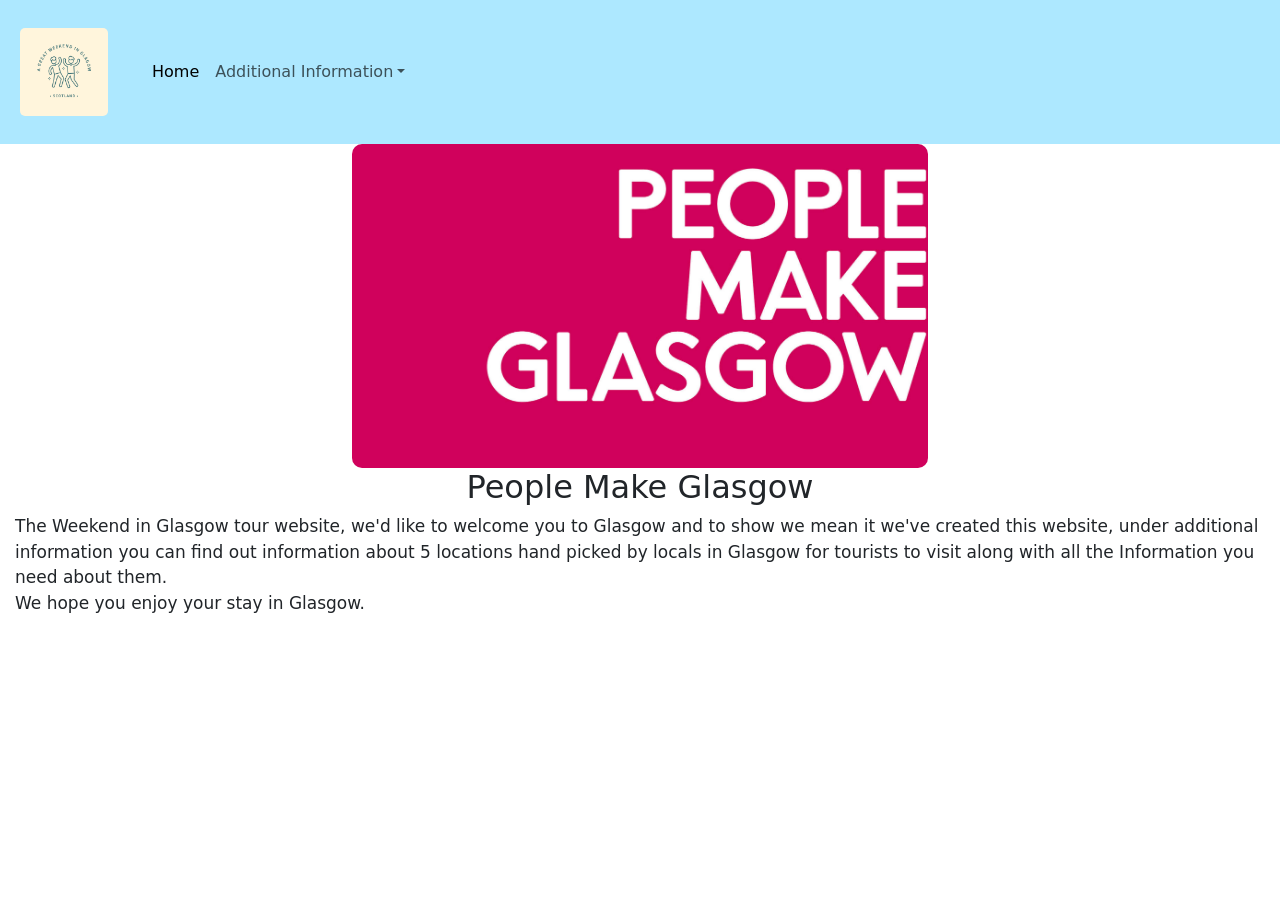
<file: index.html>
<!doctype html>
<html lang="en">
    <head>
        <title>Parks & Venues: Great Weekend in Glasgow</title>
        <!-- Required meta tags -->
        <meta charset="utf-8" />
        <meta
            name="viewport"
            content="width=device-width, initial-scale=1, shrink-to-fit=no"
        />

        <!-- Bootstrap CSS v5.2.1 -->
        <link
            href="https://cdn.jsdelivr.net/npm/bootstrap@5.3.2/dist/css/bootstrap.min.css"
            rel="stylesheet"
            integrity="sha384-T3c6CoIi6uLrA9TneNEoa7RxnatzjcDSCmG1MXxSR1GAsXEV/Dwwykc2MPK8M2HN"
            crossorigin="anonymous"
        />
        <link
            href="css/style.css"
            rel="stylesheet"
            crossorigin="anonymous">
        
    </head>

    <body>
        <header>
           <nav
            class="navbar navbar-expand-md navbar-light"
            style="
                background-color: rgb(173, 232, 260)
            "
           >
           <img src="images/Design_3.png" class="navbar-brand" alt="Two people high fiving with the text 'A great weekend in Glasgow'">
            <button
                class="navbar-toggler d-lg-none"
                type="button"
                data-bs-toggle="collapse"
                data-bs-target="#collapsibleNavId"
                aria-controls="collapsibleNavId"
                aria-expanded="false"
                aria-label="Toggle navigation"
            ></button>
            <div class="collapse navbar-collapse" id="collapsibleNavId">
                <ul class="navbar-nav me-auto mt-2 mt-lg-0">
                    <li class="nav-item">
                        <a class="nav-link active" href="index.html" aria-current="page"
                            >Home <span class="visually-hidden">(current)</span></a
                        >
                    </li>
                    <li class="nav-item dropdown">
                        <a
                            class="nav-link dropdown-toggle"
                            href="#"
                            id="dropdownId"
                            data-bs-toggle="dropdown"
                            aria-haspopup="true"
                            aria-expanded="false"
                            >Additional Information</a
                        >
                        <div class="dropdown-menu" aria-labelledby="dropdownId">
                            <a class="dropdown-item" href="parks.html">Parks</a>
                            <a class="dropdown-item" href="gallery.html">Gallery</a>
                            <a class="dropdown-item" href="about.html">About</a>
                        </div>
                    </li>
                </ul>
            </div>
           </nav>
           
        </header>
        <main>
            <img src="images/peoplemakeglasgow.jpg" class="body-image-index" alt="'People make Glasgow' in big white text on a pink background">

            <h3 class="title-index">People Make Glasgow</h3>
            <p class="body-text-index">The Weekend in Glasgow tour website, we'd like to welcome you to Glasgow and to show we mean it we've created this website, under additional information you can find out information about 5 locations hand picked by locals in Glasgow for tourists to visit along with all the Information you need about them. <br>We hope you enjoy your stay in Glasgow.<br></p>
        </main>
        <!-- Bootstrap JavaScript Libraries -->
        <script
            src="https://cdn.jsdelivr.net/npm/@popperjs/core@2.11.8/dist/umd/popper.min.js"
            integrity="sha384-I7E8VVD/ismYTF4hNIPjVp/Zjvgyol6VFvRkX/vR+Vc4jQkC+hVqc2pM8ODewa9r"
            crossorigin="anonymous"
        ></script>

        <script
            src="https://cdn.jsdelivr.net/npm/bootstrap@5.3.2/dist/js/bootstrap.min.js"
            integrity="sha384-BBtl+eGJRgqQAUMxJ7pMwbEyER4l1g+O15P+16Ep7Q9Q+zqX6gSbd85u4mG4QzX+"
            crossorigin="anonymous"
        ></script>
    </body>
</html>
</file>
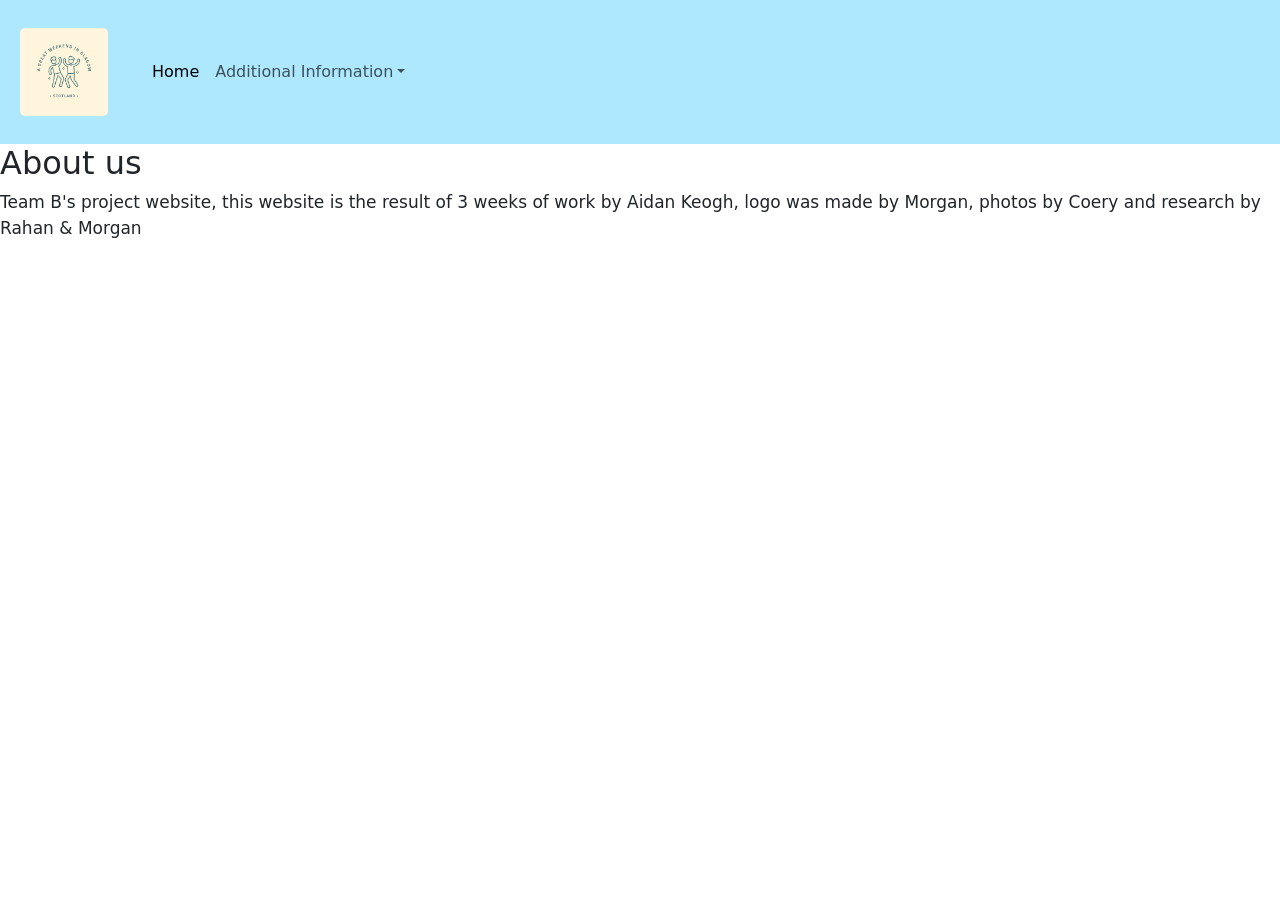
<file: about.html>
<!doctype html>
<html lang="en">
    <head>
        <title>Parks & Venues: Great Weekend in Glasgow</title>
        <!-- Required meta tags -->
        <meta charset="utf-8" />
        <meta
            name="viewport"
            content="width=device-width, initial-scale=1, shrink-to-fit=no"
        />

        <!-- Bootstrap CSS v5.2.1 -->
        <link
            href="https://cdn.jsdelivr.net/npm/bootstrap@5.3.2/dist/css/bootstrap.min.css"
            rel="stylesheet"
            integrity="sha384-T3c6CoIi6uLrA9TneNEoa7RxnatzjcDSCmG1MXxSR1GAsXEV/Dwwykc2MPK8M2HN"
            crossorigin="anonymous"
        />
        <link
            href="css/style.css"
            rel="stylesheet"
            crossorigin="anonymous">
        
    </head>

    <body>
        <header>
           <nav
            class="navbar navbar-expand-md navbar-light"
            style="background-color: rgb(173, 232, 260)">
            <img src="images/Design_3.png" class="navbar-brand" alt="Two people high fiving with the text 'A great weekend in Glasgow'">
            <button
                class="navbar-toggler d-lg-none"
                type="button"
                data-bs-toggle="collapse"
                data-bs-target="#collapsibleNavId"
                aria-controls="collapsibleNavId"
                aria-expanded="false"
                aria-label="Toggle navigation"
            ></button>
            <div class="collapse navbar-collapse" id="collapsibleNavId">
                <ul class="navbar-nav me-auto mt-2 mt-lg-0">
                    <li class="nav-item">
                        <a class="nav-link active" href="index.html" aria-current="page"
                            >Home <span class="visually-hidden">(current)</span></a
                        >
                    </li>
                    <li class="nav-item dropdown">
                        <a
                            class="nav-link dropdown-toggle"
                            href="#"
                            id="dropdownId"
                            data-bs-toggle="dropdown"
                            aria-haspopup="true"
                            aria-expanded="false"
                            >Additional Information</a>
                        <div class="dropdown-menu" aria-labelledby="dropdownId">
                            <a class="dropdown-item" href="parks.html">Parks</a>
                            <a class="dropdown-item" href="gallery.html">Gallery</a>
                            <a class="dropdown-item" href="about.html">About</a>
                        </div>
                    </li>
                </ul>
            </div>
           </nav>
           
        </header>
        <main>
            <h2 class="about-title">About us</h2>
            <p class="about-text">Team B's project website, this website is the result of 3 weeks of work by Aidan Keogh, logo was made by Morgan, photos by Coery and research by Rahan & Morgan</p>
        </main>
        <!-- Bootstrap JavaScript Libraries -->
        <script
            src="https://cdn.jsdelivr.net/npm/@popperjs/core@2.11.8/dist/umd/popper.min.js"
            integrity="sha384-I7E8VVD/ismYTF4hNIPjVp/Zjvgyol6VFvRkX/vR+Vc4jQkC+hVqc2pM8ODewa9r"
            crossorigin="anonymous"
        ></script>

        <script
            src="https://cdn.jsdelivr.net/npm/bootstrap@5.3.2/dist/js/bootstrap.min.js"
            integrity="sha384-BBtl+eGJRgqQAUMxJ7pMwbEyER4l1g+O15P+16Ep7Q9Q+zqX6gSbd85u4mG4QzX+"
            crossorigin="anonymous"
        ></script>
    </body>
</html>
</file>
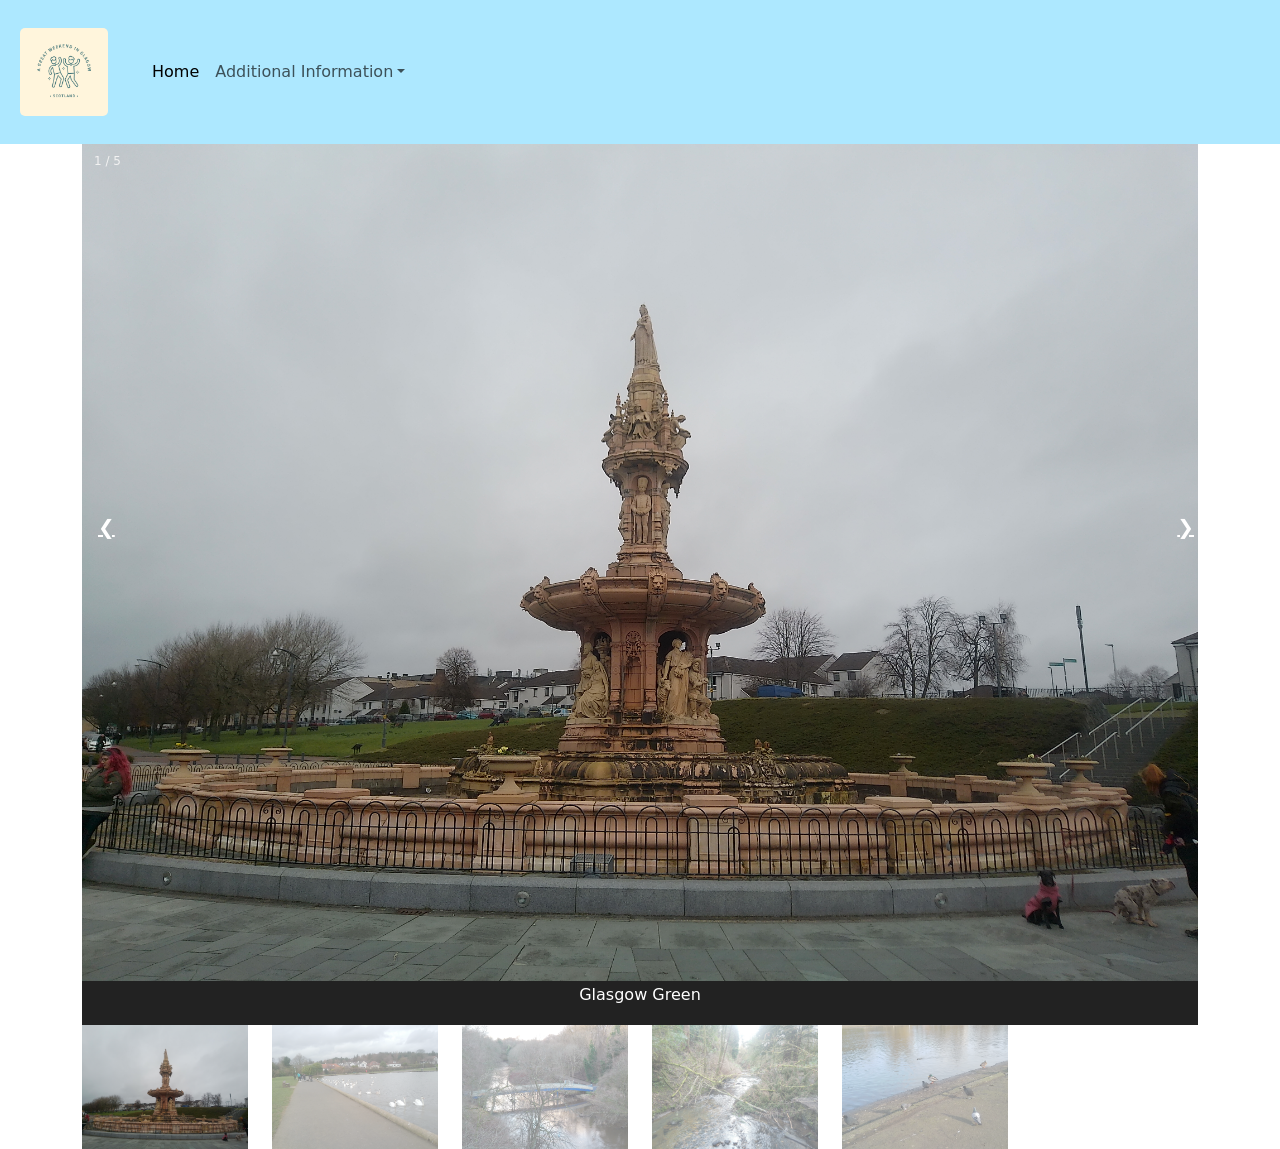
<file: gallery.html>
<!doctype html>
<html lang="en">
    <head>
        <title>Parks & Venues: Great Weekend in Glasgow</title>
        <!-- Required meta tags -->
        <meta charset="utf-8" />
        <meta
            name="viewport"
            content="width=device-width, initial-scale=1, shrink-to-fit=no"
        />

        <!-- Bootstrap CSS v5.2.1 -->
        <link
            href="https://cdn.jsdelivr.net/npm/bootstrap@5.3.2/dist/css/bootstrap.min.css"
            rel="stylesheet"
            integrity="sha384-T3c6CoIi6uLrA9TneNEoa7RxnatzjcDSCmG1MXxSR1GAsXEV/Dwwykc2MPK8M2HN"
            crossorigin="anonymous"
        />
        <link
            href="css/style.css"
            rel="stylesheet"
            crossorigin="anonymous">
        
    </head>

    <body>
        <header>
           <nav
            class="navbar navbar-expand-md navbar-light"
            style="
                background-color: rgb(173, 232, 260)
            "
           >
           <img src="images/Design_3.png" class="navbar-brand" alt="Two people high fiving with the text 'A great weekend in Glasgow'">
            <button
                class="navbar-toggler d-lg-none"
                type="button"
                data-bs-toggle="collapse"
                data-bs-target="#collapsibleNavId"
                aria-controls="collapsibleNavId"
                aria-expanded="false"
                aria-label="Toggle navigation"
            ></button>
            <div class="collapse navbar-collapse" id="collapsibleNavId">
                <ul class="navbar-nav me-auto mt-2 mt-lg-0">
                    <li class="nav-item">
                        <a class="nav-link active" href="index.html" aria-current="page"
                            >Home <span class="visually-hidden">(current)</span></a
                        >
                    </li>
                    <li class="nav-item dropdown">
                        <a
                            class="nav-link dropdown-toggle"
                            href="#"
                            id="dropdownId"
                            data-bs-toggle="dropdown"
                            aria-haspopup="true"
                            aria-expanded="false"
                            >Additional Information</a
                        >
                        <div class="dropdown-menu" aria-labelledby="dropdownId">
                            <a class="dropdown-item" href="parks.html">Parks</a>
                            <a class="dropdown-item" href="gallery.html">Gallery</a>
                            <a class="dropdown-item" href="about.html">About</a>
                        </div>
                    </li>
                </ul>
            </div>
           </nav>
           
        </header>
        <main>
            <!-- Container for the image gallery -->
<div class="container">

    <!-- Full-width images with number text -->
    <div class="mySlides">
      <div class="numbertext">1 / 5</div>
        <img src="images/Glasgowgreen2.JPG" style="width:100%" alt="Picture of Glasgow Green Park with a big Fountain on a cloudy day">
    </div>
  
    <div class="mySlides">
      <div class="numbertext">2 / 5</div>
        <img src="images/Barshaw2.JPG" style="width:100%" alt="Image of Barshaw park with a bunch of geese in a lake on a cloudy day">
    </div>
  
    <div class="mySlides">
      <div class="numbertext">3 / 5</div>
        <img src="images/BotanicGarden2.JPG" style="width:100%" alt="Picture of Glasgow Botanic Gardens, there is a bridge going over a running river.">
    </div>
  
    <div class="mySlides">
      <div class="numbertext">4 / 5</div>
        <img src="images/Rouken2.JPG" style="width:100%" alt="Picture of Rouken Glen on a nature path with a River running down hill.">
    </div>
  
    <div class="mySlides">
      <div class="numbertext">5 / 5</div>
        <img src="images/Victoria2.JPG" style="width:100%" alt="Picture of Victoria Park, there are Pidgeons and Ducks next to a Lake.">
    </div>
  
    <!-- Next and previous buttons -->
    <a class="prev" onclick="plusSlides(-1)">&#10094;</a>
    <a class="next" onclick="plusSlides(1)">&#10095;</a>
  
    <!-- Image text -->
    <div class="caption-container">
      <p id="caption"></p>
    </div>
  
    <!-- Thumbnail images -->
    <div class="row">
      <div class="column">
        <img class="demo cursor" src="images/Glasgowgreen2.JPG" style="width:100%" onclick="currentSlide(1)" alt="Glasgow Green">
      </div>
      <div class="column">
        <img class="demo cursor" src="images/Barshaw2.JPG" style="width:100%" onclick="currentSlide(2)" alt="Barshaw Park">
      </div>
      <div class="column">
        <img class="demo cursor" src="images/BotanicGarden2.JPG" style="width:100%" onclick="currentSlide(3)" alt="Glasgow Botanic Gardens">
      </div>
      <div class="column">
        <img class="demo cursor" src="images/Rouken2.JPG" style="width:100%" onclick="currentSlide(4)" alt="Rouken Glen">
      </div>
      <div class="column">
        <img class="demo cursor" src="images/Victoria2.JPG" style="width:100%" onclick="currentSlide(5)" alt="Victoria Park">
      </div>
    </div>
  </div>
        </main>
        <!-- Bootstrap JavaScript Libraries -->
        <script
            src="https://cdn.jsdelivr.net/npm/@popperjs/core@2.11.8/dist/umd/popper.min.js"
            integrity="sha384-I7E8VVD/ismYTF4hNIPjVp/Zjvgyol6VFvRkX/vR+Vc4jQkC+hVqc2pM8ODewa9r"
            crossorigin="anonymous"
        ></script>

        <script
            src="https://cdn.jsdelivr.net/npm/bootstrap@5.3.2/dist/js/bootstrap.min.js"
            integrity="sha384-BBtl+eGJRgqQAUMxJ7pMwbEyER4l1g+O15P+16Ep7Q9Q+zqX6gSbd85u4mG4QzX+"
            crossorigin="anonymous"
        ></script>
    </body>
    <script>
        let slideIndex = 1;
        showSlides(slideIndex);
        
        // Next/previous controls
        function plusSlides(n) {
          showSlides(slideIndex += n);
        }
        
        // Thumbnail image controls
        function currentSlide(n) {
          showSlides(slideIndex = n);
        }
        
        function showSlides(n) {
          let i; 
          let slides = document.getElementsByClassName("mySlides");
          let dots = document.getElementsByClassName("demo");
          let captionText = document.getElementById("caption");
          if (n > slides.length) {slideIndex = 1}
          if (n < 1) {slideIndex = slides.length}
          for (i = 0; i < slides.length; i++) {
            slides[i].style.display = "none";
          }
          for (i = 0; i < dots.length; i++) {
            dots[i].className = dots[i].className.replace(" active", "");
          }
          slides[slideIndex-1].style.display = "block";
          dots[slideIndex-1].className += " active";
          captionText.innerHTML = dots[slideIndex-1].alt;
        }</script> 
</html>
</file>
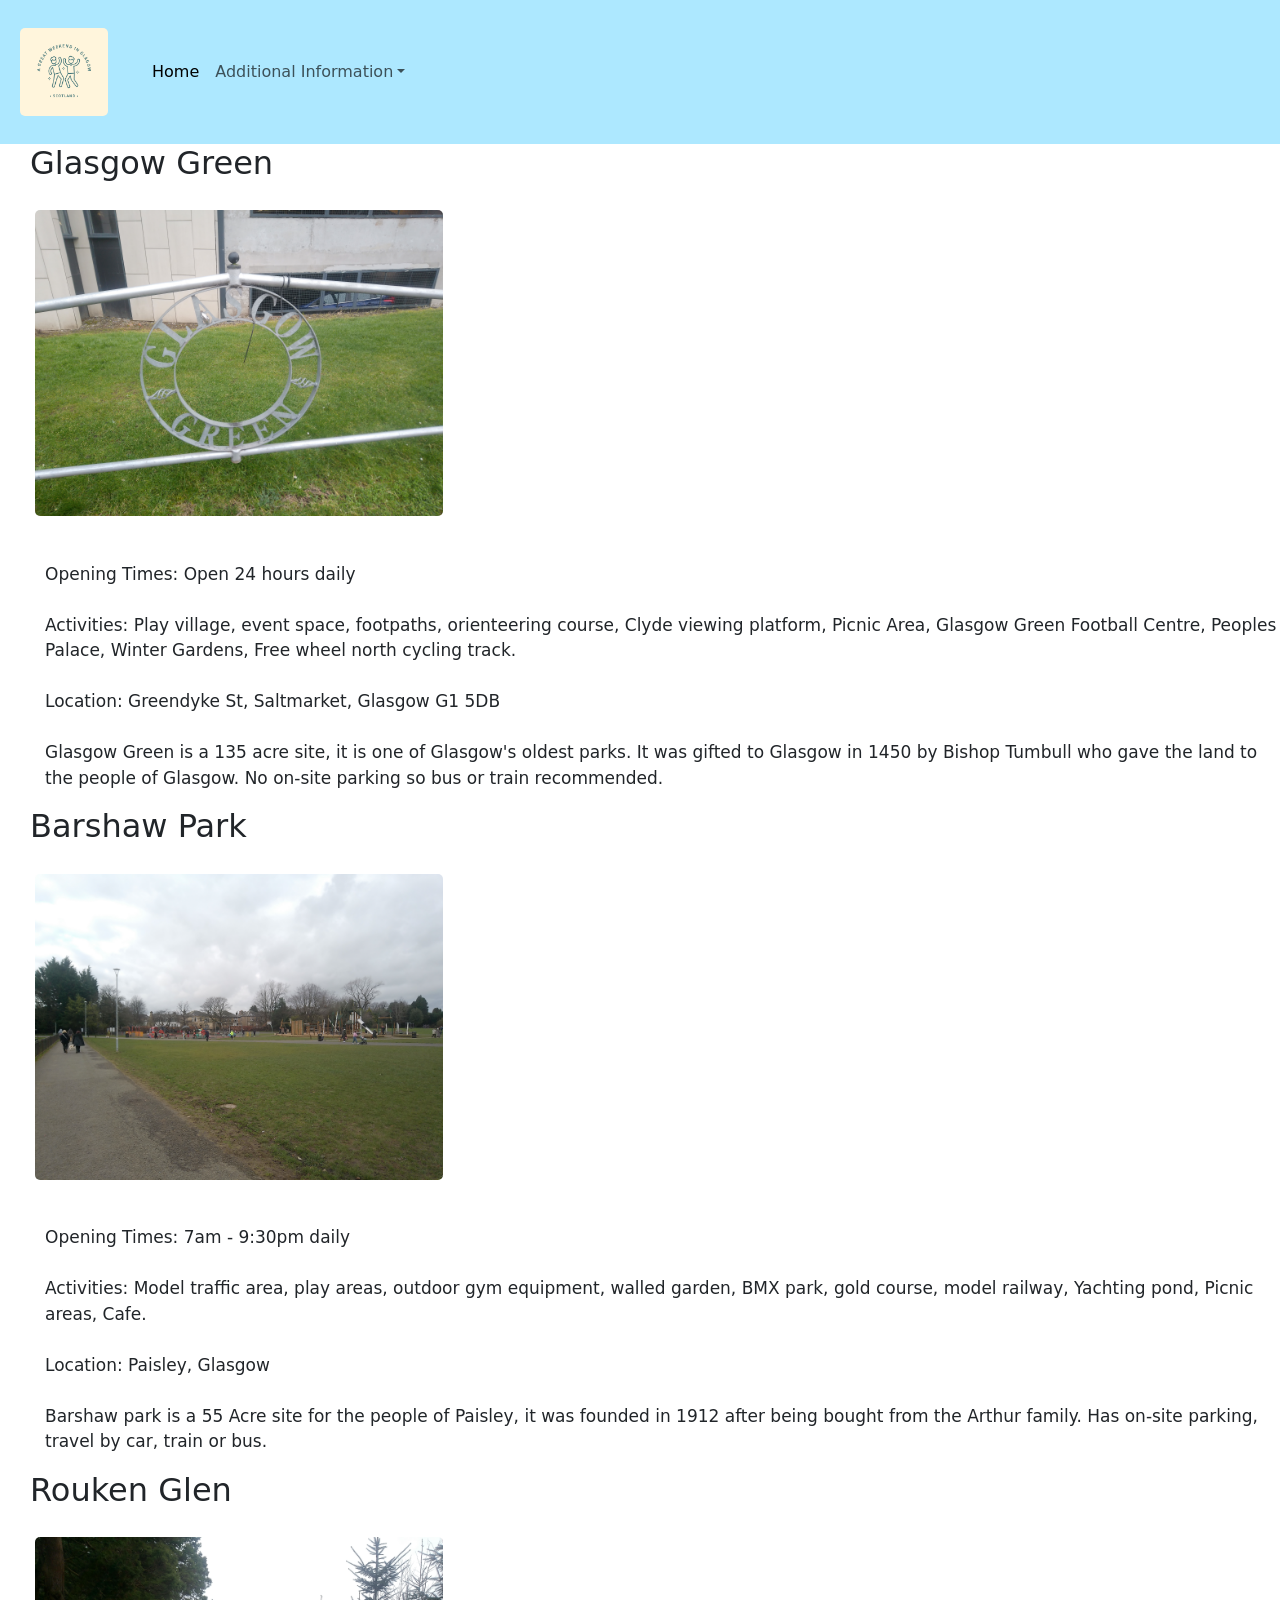
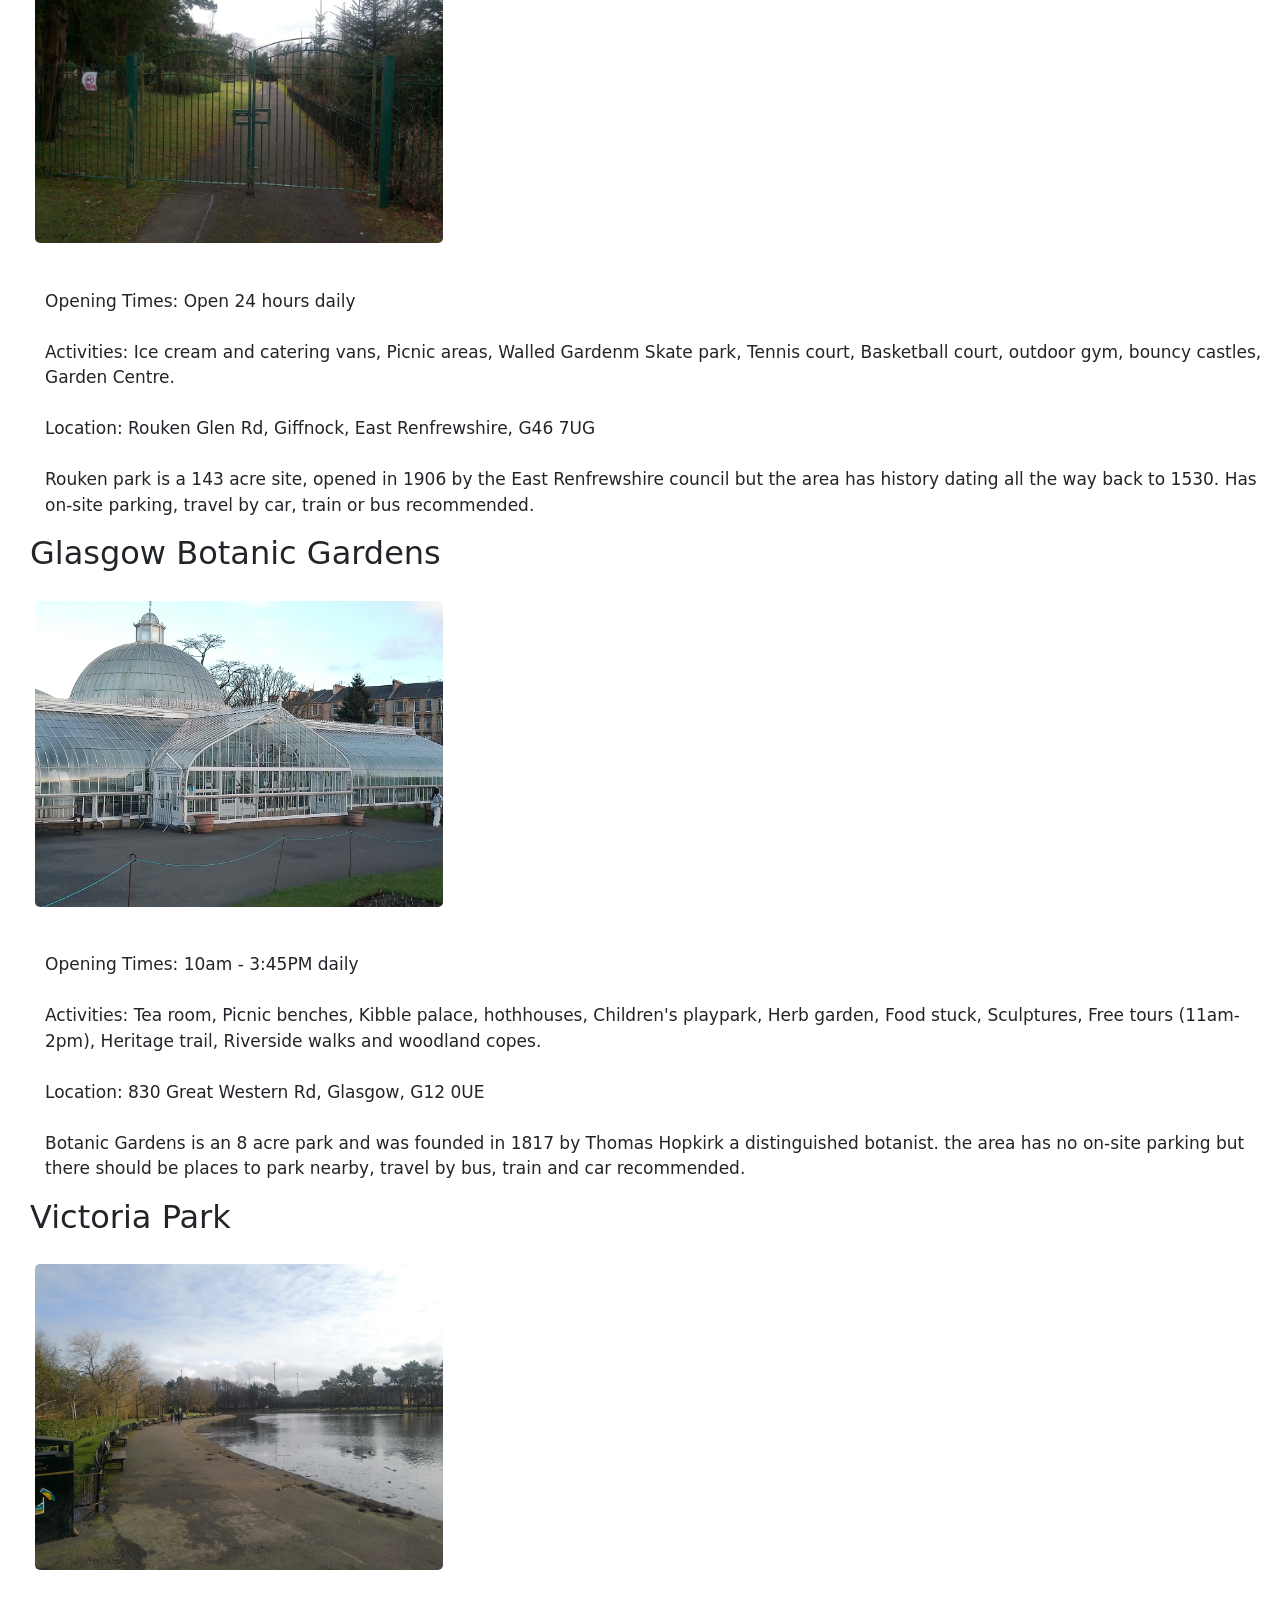
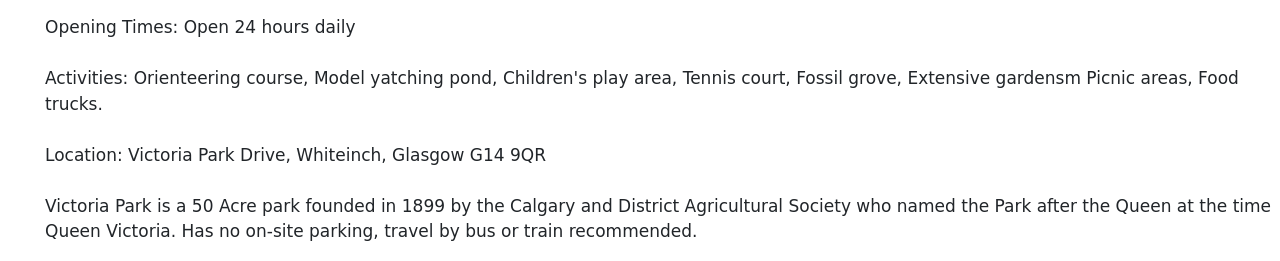
<file: parks.html>
<!doctype html>
<html lang="en">
    <head>
        <title>Parks & Venues: Great Weekend in Glasgow</title>
        <!-- Required meta tags -->
        <meta charset="utf-8" />
        <meta
            name="viewport"
            content="width=device-width, initial-scale=1, shrink-to-fit=no"
        />

        <!-- Bootstrap CSS v5.2.1 -->
        <link
            href="https://cdn.jsdelivr.net/npm/bootstrap@5.3.2/dist/css/bootstrap.min.css"
            rel="stylesheet"
            integrity="sha384-T3c6CoIi6uLrA9TneNEoa7RxnatzjcDSCmG1MXxSR1GAsXEV/Dwwykc2MPK8M2HN"
            crossorigin="anonymous"
        />
        <link
            href="css/style.css"
            rel="stylesheet"
            crossorigin="anonymous">
        
    </head>

    <body>
        <header>
           <nav
            class="navbar navbar-expand-md navbar-light"
            style="
                background-color: rgb(173, 232, 260)
            "
           >
           <img src="images/Design_3.png" class="navbar-brand" alt="Two people high fiving with the text 'A great weekend in Glasgow'">
            <button
                class="navbar-toggler d-lg-none"
                type="button"
                data-bs-toggle="collapse"
                data-bs-target="#collapsibleNavId"
                aria-controls="collapsibleNavId"
                aria-expanded="false"
                aria-label="Toggle navigation"
            ></button>
            <div class="collapse navbar-collapse" id="collapsibleNavId">
                <ul class="navbar-nav me-auto mt-2 mt-lg-0">
                    <li class="nav-item">
                        <a class="nav-link active" href="index.html" aria-current="page"
                            >Home <span class="visually-hidden">(current)</span></a
                        >
                    </li>
                    <li class="nav-item dropdown">
                        <a
                            class="nav-link dropdown-toggle"
                            href="#"
                            id="dropdownId"
                            data-bs-toggle="dropdown"
                            aria-haspopup="true"
                            aria-expanded="false"
                            >Additional Information</a
                        >
                        <div class="dropdown-menu" aria-labelledby="dropdownId">
                            <a class="dropdown-item" href="parks.html">Parks</a>
                            <a class="dropdown-item" href="gallery.html">Gallery</a>
                            <a class="dropdown-item" href="about.html">About</a>
                        </div>
                    </li>
                </ul>
            </div>
           </nav>
           
        </header>
        <main> 
            <h3 class="parkname-title">Glasgow Green</h3>
            <img src="images/GlasgowGreen1.JPG" class="park-pic">
            <p class="parkname-blurb"><br>Opening Times: Open 24 hours daily<br> <br>Activities: Play village, event space, footpaths, orienteering course, Clyde viewing platform, Picnic Area, Glasgow Green Football Centre, Peoples Palace, Winter Gardens, Free wheel north cycling track.<br> <br>Location: Greendyke St, Saltmarket, Glasgow G1 5DB<br> <br>Glasgow Green is a 135 acre site, it is one of Glasgow's oldest parks. It was gifted to Glasgow in 1450 by Bishop Tumbull who gave the land to the people of Glasgow. No on-site parking so bus or train recommended.<br></p>
            <h3 class="parkname-title">Barshaw Park</h3>
            <img src="images/Barshaw1.JPG" class="park-pic">
            <p class="parkname-blurb"><br>Opening Times: 7am - 9:30pm daily<br> <br>Activities: Model traffic area, play areas, outdoor gym equipment, walled garden, BMX park, gold course, model railway, Yachting pond, Picnic areas, Cafe.<br> <br>Location: Paisley, Glasgow<br> <br>Barshaw park is a 55 Acre site for the people of Paisley, it was founded in 1912 after being bought from the Arthur family. Has on-site parking, travel by car, train or bus.<br></p>
            <h3 class="parkname-title">Rouken Glen</h3>
            <img src="images/Rouken1.JPG" class="park-pic">
            <p class="parkname-blurb"><br>Opening Times: Open 24 hours daily<br> <br>Activities: Ice cream and catering vans, Picnic areas, Walled Gardenm Skate park, Tennis court, Basketball court, outdoor gym, bouncy castles, Garden Centre.<br> <br>Location: Rouken Glen Rd, Giffnock, East Renfrewshire, G46 7UG<br> <br>Rouken park is a 143 acre site, opened in 1906 by the East Renfrewshire council but the area has history dating all the way back to 1530. Has on-site parking, travel by car, train or bus recommended.<br></p>
            <h3 class="parkname-title">Glasgow Botanic Gardens</h3>
            <img src="images/BotanicGarden1.JPG" class="park-pic">
            <p class="parkname-blurb"><br>Opening Times: 10am - 3:45PM daily<br> <br>Activities: Tea room, Picnic benches, Kibble palace, hothhouses, Children's playpark, Herb garden, Food stuck, Sculptures, Free tours (11am-2pm), Heritage trail, Riverside walks and woodland copes.<br> <br>Location: 830 Great Western Rd, Glasgow, G12 0UE <br> <br>Botanic Gardens is an 8 acre park and was founded in 1817 by Thomas Hopkirk a distinguished botanist. the area has no on-site parking but there should be places to park nearby, travel by bus, train and car recommended.<br></p>
            <h3 class="parkname-title">Victoria Park</h3>
            <img src="images/Victoria1.JPG" class="park-pic">
            <p class="parkname-blurb"><br>Opening Times: Open 24 hours daily<br> <br>Activities: Orienteering course, Model yatching pond, Children's play area, Tennis court, Fossil grove, Extensive gardensm Picnic areas, Food trucks.<br> <br>Location: Victoria Park Drive, Whiteinch, Glasgow G14 9QR<br> <br>Victoria Park is a 50 Acre park founded in 1899 by the Calgary and District Agricultural Society who named the Park after the Queen at the time Queen Victoria. Has no on-site parking, travel by bus or train recommended.<br></p>
        </main>
        <!-- Bootstrap JavaScript Libraries -->
        <script
            src="https://cdn.jsdelivr.net/npm/@popperjs/core@2.11.8/dist/umd/popper.min.js"
            integrity="sha384-I7E8VVD/ismYTF4hNIPjVp/Zjvgyol6VFvRkX/vR+Vc4jQkC+hVqc2pM8ODewa9r"
            crossorigin="anonymous"
        ></script>

        <script
            src="https://cdn.jsdelivr.net/npm/bootstrap@5.3.2/dist/js/bootstrap.min.js"
            integrity="sha384-BBtl+eGJRgqQAUMxJ7pMwbEyER4l1g+O15P+16Ep7Q9Q+zqX6gSbd85u4mG4QzX+"
            crossorigin="anonymous"
        ></script>
    </body>
</html>
</file>
<file: css/style.css>
/* headers */

.navbar-brand {
max-width: 10%;
height: auto;
border-radius: 25px;
padding: 20px;
}

/*INDEX CSS*/

.title-index {
  font-size: 32px;
  text-align: center;
}

.body-text-index {
  font-size: 17px;
  padding-left: 15px;
  padding-right: 15px;
}

.body-image-index {
  max-width: 45%;
  height: auto;
  border-radius: 10px;
  display: block;
  margin-left: auto;
  margin-right: auto;
}

/* Parks CSS */
.parkname-title {
  font-size: 32px;
  padding-left: 30px;
}
.parkname-blurb {
  font-size: 17px;
  padding-left: 45px;
}

.park-pic {
  max-width: 35%;
  height: auto;
  margin-left: 15px;
  border-radius: 25px;
  padding: 20px;

}

/* Gallery CSS */

* {
    box-sizing: border-box;
  }
  
  /* Position the image container (needed to position the left and right arrows) */
  .container {
    position: relative;
  }
  
  /* Hide the images by default */
  .mySlides {
    display: none;
  }
  
  /* Add a pointer when hovering over the thumbnail images */
  .cursor {
    cursor: pointer;
  }
  
  /* Next & previous buttons */
  .prev,
  .next {
    cursor: pointer;
    position: absolute;
    top: 40%;
    width: auto;
    padding: 16px;
    margin-top: -50px;
    color: white;
    font-weight: bold;
    font-size: 20px;
    border-radius: 0 3px 3px 0;
    user-select: none;
    -webkit-user-select: none;
  }
  
  /* Position the "next button" to the right */
  .next {
    right: 0;
    border-radius: 3px 0 0 3px;
  }
  
  /* On hover, add a black background color with a little bit see-through */
  .prev:hover,
  .next:hover {
    background-color: rgba(0, 0, 0, 0.8);
  }
  
  /* Number text (1/3 etc) */
  .numbertext {
    color: #f2f2f2;
    font-size: 12px;
    padding: 8px 12px;
    position: absolute;
    top: 0;
  }
  
  /* Container for image text */
  .caption-container {
    text-align: center;
    background-color: #222;
    padding: 2px 16px;
    color: white;
  }
  
  .row:after {
    content: "";
    display: table;
    clear: both;
  }
  
  /* Six columns side by side */
  .column {
    float: left;
    width: 16.66%;
  }
  
  /* Add a transparency effect for thumnbail images */
  .demo {
    opacity: 0.6;
  }
  
  .active,
  .demo:hover {
    opacity: 1;
  }

  /* About CSS*/

  .about-text {
    font-size: 17px;
  }
  .about-title {
    font-size: 32px
  }
</file>
